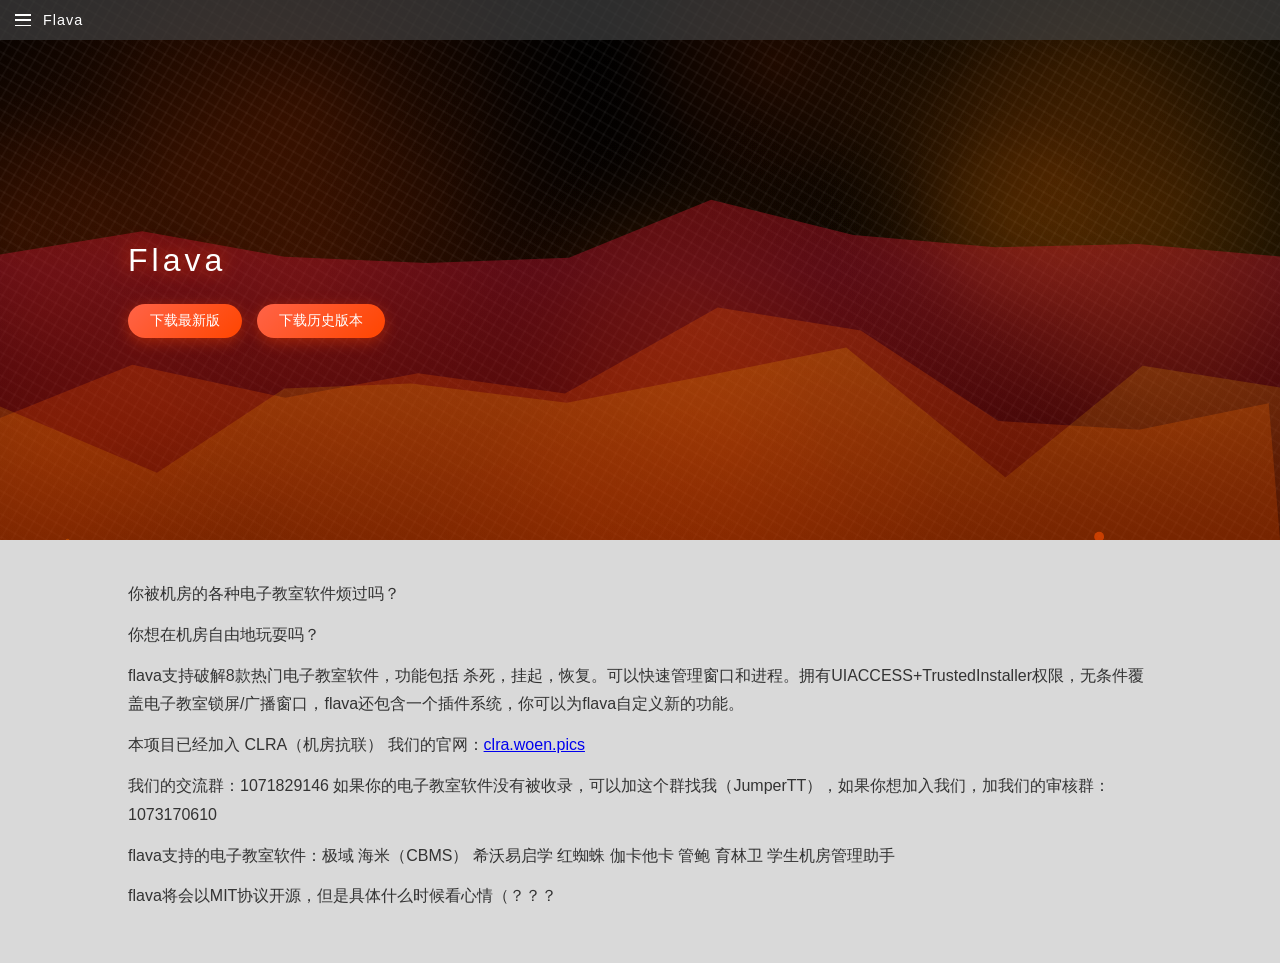
<file: index.html>
<!DOCTYPE html>
<html lang="zh-CN">
<head>
    <meta charset="UTF-8">
    <meta name="viewport" content="width=device-width, initial-scale=1.0">
    <title>Flava</title>
    <style>
        * {
            margin: 0;
            padding: 0;
            box-sizing: border-box;
        }

        body {
            font-family: 'Segoe UI', Tahoma, Geneva, Verdana, sans-serif;
            overflow-x: hidden;
        }

        /* 顶部标题栏 - 变窄 */
        .top-navbar {
            position: fixed;
            top: 0;
            left: 0;
            width: 100%;
            height: 40px;
            background: rgba(65, 65, 65, 0.7);
            z-index: 4;
            display: flex;
            align-items: center;
            padding-left: 15px;
            gap: 12px; /* 图标和文字间距 */
        }

        /* 三条杠图标 - 更小，直角 */
        .menu-icon {
            width: 16px; /* 更小：从20px改为16px */
            height: 12px; /* 更小：从14px改为12px */
            display: flex;
            flex-direction: column;
            justify-content: space-between;
            cursor: pointer;
            flex-shrink: 0; /* 防止被压缩 */
        }

        .menu-icon span {
            width: 100%;
            height: 1.5px; /* 更细：从2px改为1.5px */
            background: #fff;
            border-radius: 0; /* 直角 */
        }

        /* 新增：右侧文字 Eeeee */
        .nav-text {
            color: #fff;
            font-size: 0.9rem;
            font-weight: 500;
            letter-spacing: 1px;
        }

        /* 侧边栏 */
        .sidebar {
            position: fixed;
            top: 40px;
            left: -150px;
            width: 150px;
            height: calc(100vh - 40px);
            background: rgba(65, 65, 65, 0.5);
            z-index: 4;
            transition: left 0.3s ease;
            padding: 15px;
            box-sizing: border-box;
        }

        .sidebar.active {
            left: 0;
        }

        /* 侧边栏按钮 - 方形文字样式 */
        .sidebar-btn {
            display: block;
            width: 100%;
            padding: 8px 0;
            margin-bottom: 5px;
            background: transparent;
            border: none;
            color: #fff;
            font-size: 0.9rem;
            cursor: pointer;
            text-align: left;
            text-decoration: none;
            transition: color 0.2s ease;
        }

        .sidebar-btn:hover {
            color: #ff4500;
        }

        /* 上半部分 */
        .top-section {
            height: 60vh;
            background-color: #000;
            position: relative;
            display: flex;
            flex-direction: column;
            justify-content: center;
            align-items: flex-start;
            padding-left: 10%;
            overflow: hidden;
            padding-top: 40px;
        }

        /* 网格画布 */
        .grid-canvas {
            position: absolute;
            top: 0;
            left: 0;
            width: 100%;
            height: 100%;
            z-index: 1;
            pointer-events: none;
        }

        /* 火焰画布 */
        .fire-canvas {
            position: absolute;
            top: 0;
            left: 0;
            width: 100%;
            height: 100%;
            z-index: 2;
            background-color: transparent;
        }

        /* 文字 AAAAA */
        .main-text {
            font-size: 2rem;
            color: #fff;
            z-index: 3;
            position: relative;
            letter-spacing: 4px;
            text-shadow: 0 0 20px rgba(255, 69, 0, 0.8);
        }

        /* 按钮容器 */
        .button-group {
            display: flex;
            gap: 15px;
            margin-top: 25px;
            z-index: 3;
            position: relative;
        }

        /* 橙色圆角按钮 */
        .btn {
            padding: 8px 22px;
            background: linear-gradient(135deg, #ff6347, #ff4500);
            color: white;
            border: none;
            border-radius: 20px;
            font-size: 0.85rem;
            cursor: pointer;
            transition: all 0.3s ease;
            box-shadow: 0 4px 15px rgba(255, 69, 0, 0.4);
        }

        .btn:hover {
            transform: translateY(-2px);
            box-shadow: 0 6px 20px rgba(255, 69, 0, 0.6);
        }

        /* 下半部分 */
        .bottom-section {
            min-height: 40vh;
            background-color: #000;
            position: relative;
            padding: 40px 10%;
        }

        /* 白色遮罩 */
        .white-overlay {
            position: absolute;
            top: 0;
            left: 0;
            width: 100%;
            height: 100%;
            background-color: rgba(255, 255, 255, 0.85);
            z-index: 1;
        }

        /* 底部测试文字 */
        .test-text {
            position: relative;
            z-index: 2;
            color: #333;
            line-height: 1.8;
            font-size: 1rem;
        }

        .test-text h2 {
            color: #ff4500;
            margin-bottom: 15px;
            font-size: 1.5rem;
        }

        .test-text p {
            margin-bottom: 12px;
        }
    </style>
</head>
<body>
    <!-- 顶部标题栏 -->
    <div class="top-navbar">
        <div class="menu-icon" id="menuIcon">
            <span></span>
            <span></span>
            <span></span>
        </div>
        <div class="nav-text">Flava</div> <!-- 新增文字 -->
    </div>

    <!-- 侧边栏 -->
    <div class="sidebar" id="sidebar">
        <a href="./download/index.html" target="_blank" class="sidebar-btn">下载</a>
        <a href="./docs/index.html" target="_blank" class="sidebar-btn">文档</a>
        <a href="./extradownload/index.html" target="_blank" class="sidebar-btn">拓展下载</a>
        <a href="https://b23.tv/DL07PxV" target="_blank" class="sidebar-btn">我的b站主页</a>
    </div>

    <!-- 上半部分 -->
    <section class="top-section">
        <canvas id="gridCanvas" class="grid-canvas"></canvas>
        <canvas id="fireCanvas" class="fire-canvas"></canvas>
        
        <div class="main-text">Flava</div>
        
        <div class="button-group">
            <button class="btn">下载最新版</button>
            <button class="btn">下载历史版本</button>
        </div>
    </section>

    <!-- 下半部分 -->
    <section class="bottom-section">
        <div class="white-overlay"></div>
        <div class="test-text">
            <p>你被机房的各种电子教室软件烦过吗？</p>
            <p>你想在机房自由地玩耍吗？</p>
            <p>flava支持破解8款热门电子教室软件，功能包括 杀死，挂起，恢复。可以快速管理窗口和进程。拥有UIACCESS+TrustedInstaller权限，无条件覆盖电子教室锁屏/广播窗口，flava还包含一个插件系统，你可以为flava自定义新的功能。</p>
            <p>本项目已经加入 CLRA（机房抗联） 我们的官网：<a href="https://clra.woen.pics" target="_blank">clra.woen.pics</a></p>
            <p>我们的交流群：1071829146 如果你的电子教室软件没有被收录，可以加这个群找我（JumperTT），如果你想加入我们，加我们的审核群：1073170610</p>
            <p>flava支持的电子教室软件：极域 海米（CBMS） 希沃易启学 红蜘蛛 伽卡他卡 管鲍 育林卫 学生机房管理助手</p>
            <p>flava将会以MIT协议开源，但是具体什么时候看心情（？？？</p>
        </div>
    </section>

    <script>
        const fireCanvas = document.getElementById('fireCanvas');
        const gridCanvas = document.getElementById('gridCanvas');
        const fireCtx = fireCanvas.getContext('2d');
        const gridCtx = gridCanvas.getContext('2d');
        
        // 侧边栏交互
        const menuIcon = document.getElementById('menuIcon');
        const sidebar = document.getElementById('sidebar');

        menuIcon.addEventListener('click', () => {
            sidebar.classList.toggle('active');
        });

        // 设置画布尺寸
        function resizeCanvas() {
            fireCanvas.width = fireCanvas.offsetWidth;
            fireCanvas.height = fireCanvas.offsetHeight;
            gridCanvas.width = gridCanvas.offsetWidth;
            gridCanvas.height = gridCanvas.offsetHeight;
            initFirePoints();
            initBackgroundGlows();
            initParticles();
            drawGrid();
        }
        
        window.addEventListener('resize', resizeCanvas);
        
        // 火焰点数组
        let redPoints = [];
        let orangePoints = [];
        let yellowPoints = [];
        
        // 背景光晕数组
        let backgroundGlows = [];
        
        // 粒子数组
        let particles = [];
        
        // 绘制网格
        function drawGrid() {
            gridCtx.clearRect(0, 0, gridCanvas.width, gridCanvas.height);
            
            gridCtx.strokeStyle = 'rgba(255, 255, 255, 0.2)';
            gridCtx.lineWidth = 2;
            gridCtx.globalAlpha = 0.2;
            
            gridCtx.save();
            
            gridCtx.translate(gridCanvas.width / 2, gridCanvas.height / 2);
            gridCtx.rotate(30 * Math.PI / 180);
            
            const diagonal = Math.sqrt(gridCanvas.width * gridCanvas.width + gridCanvas.height * gridCanvas.height);
            const start = -diagonal;
            const end = diagonal;
            
            for (let x = start; x <= end; x += 10) {
                gridCtx.beginPath();
                gridCtx.moveTo(x, start);
                gridCtx.lineTo(x, end);
                gridCtx.stroke();
            }
            
            for (let y = start; y <= end; y += 10) {
                gridCtx.beginPath();
                gridCtx.moveTo(start, y);
                gridCtx.lineTo(end, y);
                gridCtx.stroke();
            }
            
            gridCtx.restore();
            gridCtx.globalAlpha = 1.0;
        }
        
        // 初始化背景光晕
        function initBackgroundGlows() {
            backgroundGlows = [];
            const glowCount = 15;
            
            for (let i = 0; i < glowCount; i++) {
                backgroundGlows.push({
                    x: Math.random() * fireCanvas.width,
                    y: Math.random() * fireCanvas.height * 0.8 + fireCanvas.height * 0.1,
                    radius: Math.random() * fireCanvas.width * 0.25 + fireCanvas.width * 0.1,
                    color: Math.random() > 0.5 ? 'rgba(255, 80, 0, 0.12)' : 'rgba(255, 150, 0, 0.08)',
                    velocityX: (Math.random() - 0.5) * 2.0,
                    velocityY: (Math.random() - 0.5) * 1.5,
                    maxVelocity: 4.0,
                    minVelocity: -4.0,
                    changeCounter: 0,
                    changeInterval: Math.floor(Math.random() * 30) + 15,
                    accelerationRate: Math.random() * 0.3 + 0.1
                });
            }
        }
        
        // 初始化火焰点
        function initFirePoints() {
            redPoints = [];
            orangePoints = [];
            yellowPoints = [];
            
            const numPoints = 10;
            const segmentWidth = fireCanvas.width / (numPoints - 1);
            
            for (let i = 0; i < numPoints; i++) {
                const x = i * segmentWidth;
                const baseHeight = fireCanvas.height * 0.65;
                const randomFactor = Math.random() * 0.3 + 0.3;
                const y = baseHeight - (randomFactor * fireCanvas.height * 0.5);
                
                redPoints.push({ 
                    x, 
                    y,
                    baseY: y,
                    velocity: (Math.random() - 0.5) * 1.5,
                    maxVelocity: 4.0,
                    minVelocity: -4.0,
                    changeCounter: 0,
                    changeInterval: Math.floor(Math.random() * 80) + 40
                });
            }
            
            for (let i = 0; i < numPoints; i++) {
                const redPoint = redPoints[i];
                const baseOffsetY = Math.random() * fireCanvas.height * 0.2 + fireCanvas.height * 0.15;
                const baseOffsetX = Math.random() * 25 - 12;
                
                orangePoints.push({
                    x: redPoint.x + baseOffsetX,
                    y: redPoint.baseY + baseOffsetY,
                    baseY: redPoint.baseY,
                    baseOffsetY: baseOffsetY,
                    baseOffsetX: baseOffsetX,
                    offsetY: baseOffsetY,
                    offsetX: baseOffsetX,
                    velocityOffsetY: (Math.random() - 0.5) * 0.2,
                    velocityOffsetX: (Math.random() - 0.5) * 0.1,
                    maxVelocityOffset: 0.3,
                    minVelocityOffset: -0.3,
                    changeCounter: 0,
                    changeInterval: Math.floor(Math.random() * 90) + 45
                });
            }
            
            for (let i = 0; i < numPoints; i++) {
                const redPoint = redPoints[i];
                const baseOffsetY = Math.random() * fireCanvas.height * 0.25 + fireCanvas.height * 0.2;
                const baseOffsetX = Math.random() * 35 - 17;
                
                yellowPoints.push({
                    x: redPoint.x + baseOffsetX,
                    y: redPoint.baseY + baseOffsetY,
                    baseY: redPoint.baseY,
                    baseOffsetY: baseOffsetY,
                    baseOffsetX: baseOffsetX,
                    offsetY: baseOffsetY,
                    offsetX: baseOffsetX,
                    velocityOffsetY: (Math.random() - 0.5) * 0.3,
                    velocityOffsetX: (Math.random() - 0.5) * 0.2,
                    maxVelocityOffset: 0.5,
                    minVelocityOffset: -0.5,
                    changeCounter: 0,
                    changeInterval: Math.floor(Math.random() * 100) + 50
                });
            }
        }
        
        // 初始化粒子
        function initParticles() {
            particles = [];
            const particleCount = 20;
            
            for (let i = 0; i < particleCount; i++) {
                createParticle();
            }
        }
        
        // 创建单个粒子
        function createParticle() {
            const colors = [
                'rgba(255, 80, 0, 0.6)',
                'rgba(255, 100, 0, 0.5)',
                'rgba(255, 120, 0, 0.4)',
                'rgba(255, 140, 0, 0.3)',
                'rgba(255, 160, 0, 0.2)'
            ];
            
            particles.push({
                x: Math.random() * fireCanvas.width,
                y: fireCanvas.height + Math.random() * 50,
                size: Math.random() * 5 + 1,
                color: colors[Math.floor(Math.random() * colors.length)],
                velocityY: -(Math.random() * 3 + 1.5),
                velocityX: (Math.random() - 0.5) * 1.0,
                life: 1.0,
                decay: Math.random() * 0.008 + 0.003,
                wobble: Math.random() * 0.1,
                wobbleSpeed: Math.random() * 0.05 + 0.02
            });
        }
        
        // 绘制火焰
        function drawFire() {
            fireCtx.clearRect(0, 0, fireCanvas.width, fireCanvas.height);
            
            backgroundGlows.forEach(glow => {
                const gradient = fireCtx.createRadialGradient(
                    glow.x, glow.y, 0,
                    glow.x, glow.y, glow.radius
                );
                gradient.addColorStop(0, glow.color);
                gradient.addColorStop(0.5, glow.color.replace('0.12', '0.06').replace('0.08', '0.04'));
                gradient.addColorStop(1, 'transparent');
                
                fireCtx.fillStyle = gradient;
                fireCtx.beginPath();
                fireCtx.arc(glow.x, glow.y, glow.radius, 0, Math.PI * 2);
                fireCtx.fill();
            });
            
            updateFlameVelocities();
            updateFlamePositions();
            updateGlowPositions();
            
            // 红色火焰
            fireCtx.beginPath();
            fireCtx.moveTo(redPoints[0].x, redPoints[0].y);
            
            for (let i = 1; i < redPoints.length; i++) {
                fireCtx.lineTo(redPoints[i].x, redPoints[i].y);
            }
            
            fireCtx.lineTo(fireCanvas.width, fireCanvas.height);
            fireCtx.lineTo(0, fireCanvas.height);
            fireCtx.closePath();
            
            const redGradient = fireCtx.createLinearGradient(0, 0, 0, fireCanvas.height);
            redGradient.addColorStop(0, 'rgba(255, 40, 0, 0.4)');
            redGradient.addColorStop(0.5, 'rgba(220, 20, 60, 0.35)');
            redGradient.addColorStop(1, 'rgba(180, 0, 0, 0.3)');
            
            fireCtx.fillStyle = redGradient;
            fireCtx.fill();
            
            // 橙色火焰
            fireCtx.beginPath();
            fireCtx.moveTo(orangePoints[0].x, orangePoints[0].y);
            
            for (let i = 1; i < orangePoints.length; i++) {
                fireCtx.lineTo(orangePoints[i].x, orangePoints[i].y);
            }
            
            fireCtx.lineTo(fireCanvas.width, fireCanvas.height);
            fireCtx.lineTo(0, fireCanvas.height);
            fireCtx.closePath();
            
            const orangeGradient = fireCtx.createLinearGradient(0, 0, 0, fireCanvas.height);
            orangeGradient.addColorStop(0, 'rgba(255, 140, 0, 0.3)');
            orangeGradient.addColorStop(0.5, 'rgba(255, 100, 0, 0.25)');
            orangeGradient.addColorStop(1, 'rgba(255, 80, 0, 0.2)');
            
            fireCtx.fillStyle = orangeGradient;
            fireCtx.fill();
            
            // 黄色火焰
            fireCtx.beginPath();
            fireCtx.moveTo(yellowPoints[0].x, yellowPoints[0].y);
            
            for (let i = 1; i < yellowPoints.length; i++) {
                fireCtx.lineTo(yellowPoints[i].x, yellowPoints[i].y);
            }
            
            fireCtx.lineTo(fireCanvas.width, fireCanvas.height);
            fireCtx.lineTo(0, fireCanvas.height);
            fireCtx.closePath();
            
            const yellowGradient = fireCtx.createLinearGradient(0, 0, 0, fireCanvas.height);
            yellowGradient.addColorStop(0, 'rgba(255, 240, 50, 0.25)');
            yellowGradient.addColorStop(0.5, 'rgba(255, 200, 0, 0.2)');
            yellowGradient.addColorStop(1, 'rgba(255, 150, 0, 0.15)');
            
            fireCtx.fillStyle = yellowGradient;
            fireCtx.fill();
            
            updateAndDrawParticles();
        }
        
        // 更新和绘制粒子
        function updateAndDrawParticles() {
            particles = particles.filter(particle => particle.life > 0);
            
            if (particles.length < 80) {
                const newParticles = Math.floor(Math.random() * 2) + 1;
                for (let i = 0; i < newParticles; i++) {
                    createParticle();
                }
            }
            
            particles.forEach(particle => {
                particle.x += particle.velocityX + Math.sin(Date.now() * particle.wobbleSpeed) * particle.wobble;
                particle.y += particle.velocityY;
                
                particle.life -= particle.decay;
                
                fireCtx.globalAlpha = particle.life;
                fireCtx.fillStyle = particle.color;
                fireCtx.beginPath();
                fireCtx.arc(particle.x, particle.y, particle.size, 0, Math.PI * 2);
                fireCtx.fill();
                fireCtx.globalAlpha = 1.0;
            });
        }
        
        // 更新火焰点的速度
        function updateFlameVelocities() {
            redPoints.forEach(point => {
                point.changeCounter++;
                
                if (point.changeCounter >= point.changeInterval) {
                    point.changeCounter = 0;
                    point.changeInterval = Math.floor(Math.random() * 80) + 40;
                    
                    const acceleration = (Math.random() - 0.5) * 0.8;
                    point.velocity += acceleration;
                }
                
                const minY = point.baseY - 120;
                const maxY = point.baseY + 120;
                
                if (point.y > maxY - 30) {
                    point.velocity -= 0.3;
                }
                if (point.y < minY + 30) {
                    point.velocity += 0.3;
                }
                
                point.velocity = Math.max(point.minVelocity, Math.min(point.maxVelocity, point.velocity));
                point.velocity *= 0.99;
            });
            
            orangePoints.forEach(point => {
                point.changeCounter++;
                
                if (point.changeCounter >= point.changeInterval) {
                    point.changeCounter = 0;
                    point.changeInterval = Math.floor(Math.random() * 90) + 45;
                    
                    const accelerationY = (Math.random() - 0.5) * 0.15;
                    const accelerationX = (Math.random() - 0.5) * 0.08;
                    point.velocityOffsetY += accelerationY;
                    point.velocityOffsetX += accelerationX;
                }
                
                const minOffsetY = point.baseOffsetY - 15;
                const maxOffsetY = point.baseOffsetY + 15;
                const minOffsetX = point.baseOffsetX - 10;
                const maxOffsetX = point.baseOffsetX + 10;
                
                if (point.offsetY > maxOffsetY - 5) {
                    point.velocityOffsetY -= 0.08;
                }
                if (point.offsetY < minOffsetY + 5) {
                    point.velocityOffsetY += 0.08;
                }
                
                if (point.offsetX > maxOffsetX - 5) {
                    point.velocityOffsetX -= 0.04;
                }
                if (point.offsetX < minOffsetX + 5) {
                    point.velocityOffsetX += 0.04;
                }
                
                point.velocityOffsetY = Math.max(point.minVelocityOffset, Math.min(point.maxVelocityOffset, point.velocityOffsetY));
                point.velocityOffsetX = Math.max(point.minVelocityOffset, Math.min(point.maxVelocityOffset, point.velocityOffsetX));
                
                point.velocityOffsetY *= 0.98;
                point.velocityOffsetX *= 0.98;
            });
            
            yellowPoints.forEach(point => {
                point.changeCounter++;
                
                if (point.changeCounter >= point.changeInterval) {
                    point.changeCounter = 0;
                    point.changeInterval = Math.floor(Math.random() * 100) + 50;
                    
                    const accelerationY = (Math.random() - 0.5) * 0.2;
                    const accelerationX = (Math.random() - 0.5) * 0.1;
                    point.velocityOffsetY += accelerationY;
                    point.velocityOffsetX += accelerationX;
                }
                
                const minOffsetY = point.baseOffsetY - 20;
                const maxOffsetY = point.baseOffsetY + 20;
                const minOffsetX = point.baseOffsetX - 15;
                const maxOffsetX = point.baseOffsetX + 15;
                
                if (point.offsetY > maxOffsetY - 5) {
                    point.velocityOffsetY -= 0.1;
                }
                if (point.offsetY < minOffsetY + 5) {
                    point.velocityOffsetY += 0.1;
                }
                
                if (point.offsetX > maxOffsetX - 5) {
                    point.velocityOffsetX -= 0.05;
                }
                if (point.offsetX < minOffsetX + 5) {
                    point.velocityOffsetX += 0.05;
                }
                
                point.velocityOffsetY = Math.max(point.minVelocityOffset, Math.min(point.maxVelocityOffset, point.velocityOffsetY));
                point.velocityOffsetX = Math.max(point.minVelocityOffset, Math.min(point.maxVelocityOffset, point.velocityOffsetX));
                
                point.velocityOffsetY *= 0.98;
                point.velocityOffsetX *= 0.98;
            });
        }
        
        // 更新火焰点的位置
        function updateFlamePositions() {
            redPoints.forEach(point => {
                point.y += point.velocity;
                
                const minY = point.baseY - 120;
                const maxY = point.baseY + 120;
                point.y = Math.max(minY, Math.min(maxY, point.y));
            });
            
            orangePoints.forEach((point, index) => {
                const redPoint = redPoints[index];
                
                point.offsetY += point.velocityOffsetY;
                point.offsetX += point.velocityOffsetX;
                
                const minOffsetY = point.baseOffsetY - 15;
                const maxOffsetY = point.baseOffsetY + 15;
                const minOffsetX = point.baseOffsetX - 10;
                const maxOffsetX = point.baseOffsetX + 10;
                
                point.offsetY = Math.max(minOffsetY, Math.min(maxOffsetY, point.offsetY));
                point.offsetX = Math.max(minOffsetX, Math.min(maxOffsetX, point.offsetX));
                
                point.x = redPoint.x + point.offsetX;
                point.y = redPoint.y + point.offsetY;
            });
            
            yellowPoints.forEach((point, index) => {
                const redPoint = redPoints[index];
                
                point.offsetY += point.velocityOffsetY;
                point.offsetX += point.velocityOffsetX;
                
                const minOffsetY = point.baseOffsetY - 20;
                const maxOffsetY = point.baseOffsetY + 20;
                const minOffsetX = point.baseOffsetX - 15;
                const maxOffsetX = point.baseOffsetX + 15;
                
                point.offsetY = Math.max(minOffsetY, Math.min(maxOffsetY, point.offsetY));
                point.offsetX = Math.max(minOffsetX, Math.min(maxOffsetX, point.offsetX));
                
                point.x = redPoint.x + point.offsetX;
                point.y = redPoint.y + point.offsetY;
            });
        }
        
        // 更新背景光晕的位置
        function updateGlowPositions() {
            backgroundGlows.forEach(glow => {
                glow.changeCounter++;
                
                if (glow.changeCounter >= glow.changeInterval) {
                    glow.changeCounter = 0;
                    glow.changeInterval = Math.floor(Math.random() * 30) + 15;
                    
                    const accelX = (Math.random() - 0.5) * glow.accelerationRate;
                    const accelY = (Math.random() - 0.5) * glow.accelerationRate;
                    glow.velocityX += accelX;
                    glow.velocityY += accelY;
                }
                
                glow.velocityX = Math.max(glow.minVelocity, Math.min(glow.maxVelocity, glow.velocityX));
                glow.velocityY = Math.max(glow.minVelocity, Math.min(glow.maxVelocity, glow.velocityY));
                
                glow.velocityX *= 0.98;
                glow.velocityY *= 0.98;
                
                glow.x += glow.velocityX;
                glow.y += glow.velocityY;
                
                if (glow.x < 0 || glow.x > fireCanvas.width) {
                    glow.velocityX *= -0.8;
                    glow.x = Math.max(0, Math.min(fireCanvas.width, glow.x));
                }
                if (glow.y < 0 || glow.y > fireCanvas.height) {
                    glow.velocityY *= -0.8;
                    glow.y = Math.max(0, Math.min(fireCanvas.height, glow.y));
                }
            });
        }
        
        // 动画循环
        function animate() {
            drawFire();
            requestAnimationFrame(animate);
        }
        
        // 初始绘制
        resizeCanvas();
        animate();
    </script>
</body>
</html>
</file>
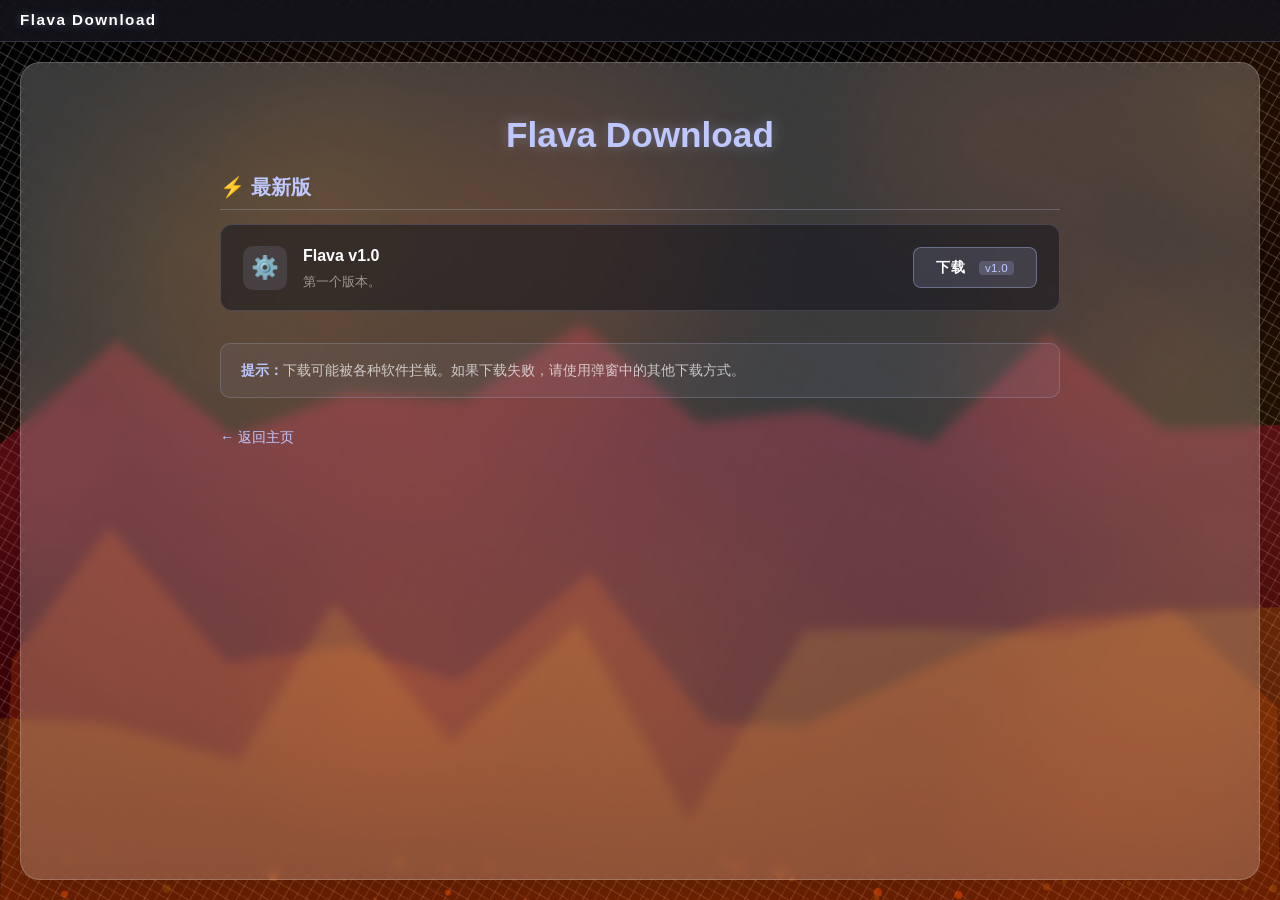
<file: download/index.html>
<!DOCTYPE html>
<html lang="zh-CN">
<head>
    <meta charset="UTF-8" />
    <meta name="viewport" content="width=device-width, initial-scale=1.0" />
    <title>Flava Download</title>
    <link rel="stylesheet" href="style.css" />
</head>
<body>
    <!-- ========== 顶部导航栏 ========== -->
    <nav class="top-navbar">
        <div class="nav-text">Flava Download</div>
    </nav>

    <!-- ========== 背景画布 ========== -->
    <canvas id="gridCanvas" class="grid-canvas"></canvas>
    <canvas id="fireCanvas" class="fire-canvas"></canvas>

    <!-- ========== 半透明白色圆角矩形背景 ========== -->
    <div class="content-bg" id="contentBg"></div>

    <!-- ========== 主内容区 ========== -->
    <main class="content-wrapper" id="contentWrapper">
        <div id="app">
            <h1 class="page-title">Flava Download</h1>

            <!-- 最新版 -->
            <div class="download-section">
                <div class="download-section-title">⚡ 最新版</div>

                <div class="download-card">
                    <div class="download-info">
                        <div class="download-icon">⚙️</div>
                        <div class="download-text">
                            <span class="download-name">Flava v1.0</span>
                            <span class="download-meta">第一个版本。</span>
                        </div>
                    </div>
                    <button class="download-btn" data-version="1.0" data-file="flava1.0.exe" data-size="7.51MB">下载</button>
                </div>
                
            </div>
            
            <div class="notice-box">
                <strong>提示：</strong>下载可能被各种软件拦截。如果下载失败，请使用弹窗中的其他下载方式。
            </div>

            <a href="https://flava.woen.pics" class="back-home" id="backHomeBtn">← 返回主页</a>
        </div>
    </main>

    <!-- ========== 下载弹窗 ========== -->
    <div class="dialog-overlay" id="dialogOverlay">
        <div class="dialog-box">
            <button class="dialog-close" id="dialogClose" type="button">✕</button>
            <h2 class="dialog-title" id="dialogTitle">下载</h2>
            <p class="dialog-desc" id="dialogDesc">由于下载可能被各种方式拦截，这里准备了多种方式下载</p>

            <!-- 方式1：直接下载 -->
            <div class="dlg-section">
                <div class="dlg-section-title">1. 直接下载</div>
                <button class="dlg-btn" id="btnDirectDownload" type="button">点击下载</button>
            </div>

            <!-- 方式2：写入文件 -->
            <div class="dlg-section">
                <div class="dlg-section-title">2. 直接写入文件</div>
                <div class="dlg-btn-row">
                    <button class="dlg-btn" id="btnPickDir" type="button">选择位置</button>
                    <button class="dlg-btn" id="btnWriteFile" type="button" disabled>开始下载</button>
                </div>
                <div class="dlg-progress-wrap">
                    <div class="dlg-progress-bar" id="progressBar"></div>
                </div>
                <div class="dlg-progress-text" id="progressText">等待操作...</div>
            </div>

            <!-- 方式3：base64 复制 -->
            <div class="dlg-section">
                <div class="dlg-section-title">3. base64 复制解码</div>
                <button class="dlg-btn" id="btnEncodeCopy" type="button">开始获取并编码</button>
                <div class="dlg-textarea-wrap">
                    <textarea class="dlg-textarea dlg-textarea-readonly" id="base64Readonly" readonly placeholder="点击上方按钮获取编码..."></textarea>
                    <button class="dlg-copy-btn" id="btnCopy" type="button">复制</button>
                </div>
                <a href="https://www.baidu.com" target="_blank" rel="noopener" class="dlg-tutorial-link">不会使用？点击查看教程</a>
            </div>

            <!-- 方式4：base64 拖拽 -->
            <div class="dlg-section">
                <div class="dlg-section-title">4. base64 拖拽解码</div>
                <button class="dlg-btn" id="btnEncodeDrag" type="button">开始获取并编码</button>
                <textarea class="dlg-textarea" id="base64Editable" placeholder="点击上方按钮获取编码..."></textarea>
                <a href="https://www.baidu.com" target="_blank" rel="noopener" class="dlg-tutorial-link">不会使用？点击查看教程</a>
            </div>
        </div>
    </div>

    <!-- ========== 脚本 ========== -->
    <!-- 顺序很重要：先 dialog（操作 DOM），再 bg-animation（纯画布，失败不影响功能） -->
    <script src="download-dialog.js"></script>
    <script src="bg-animation.js"></script>
</body>
</html>
</file>
<file: download/style.css>
/* ============================================================
   Flava Download — 样式表
   · 背景画布（fixed 全屏）
   · 顶部导航栏
   · 半透明白色圆角矩形背景（20% 透明度）
   · 下载卡片白色系 + 标题 rgb(190,200,255)
   · 下载弹窗样式
   ============================================================ */

/* ---------- Reset ---------- */
*, *::before, *::after { margin: 0; padding: 0; box-sizing: border-box; }

html, body {
    margin: 0 !important;
    padding: 0 !important;
    width: 100%;
    height: 100%;
}

body {
    font-family: 'Segoe UI', 'PingFang SC', 'Microsoft YaHei', sans-serif;
    background: #000;
    color: #ffffff;
    overflow: hidden;
    line-height: 1.6;
}

a { color: rgb(190, 200, 255); text-decoration: none; }
a:hover { color: #ffffff; }

/* ---------- 顶部导航栏 ---------- */
.top-navbar {
    position: fixed !important;
    top: 0 !important;
    left: 0 !important;
    width: 100% !important;
    height: 42px;
    background: rgba(20, 20, 28, 0.82);
    backdrop-filter: blur(10px);
    -webkit-backdrop-filter: blur(10px);
    z-index: 9999;
    display: flex;
    align-items: center;
    padding-left: 20px;
    gap: 12px;
    border-bottom: 1px solid rgba(190, 200, 255, 0.2);
    margin: 0 !important;
}

.nav-text {
    color: #fff;
    font-size: 0.95rem;
    font-weight: 600;
    letter-spacing: 1.5px;
    text-shadow: 0 0 10px rgba(190, 200, 255, 0.4);
}

/* ---------- 背景画布 ---------- */
.grid-canvas {
    position: fixed;
    top: 0; left: 0;
    width: 100vw; height: 100vh;
    z-index: 0;
    pointer-events: none;
}
.fire-canvas {
    position: fixed;
    top: 0; left: 0;
    width: 100vw; height: 100vh;
    z-index: 1;
    pointer-events: none;
}

/* ---------- 半透明白色圆角矩形背景 ---------- */
.content-bg {
    position: fixed;
    z-index: 5;
    top: 62px;
    left: 20px;
    right: 20px;
    bottom: 20px;
    background: rgba(255, 255, 255, 0.20);
    border-radius: 20px;
    backdrop-filter: blur(6px);
    -webkit-backdrop-filter: blur(6px);
    border: 1px solid rgba(255, 255, 255, 0.18);
    box-shadow: 0 8px 32px rgba(0, 0, 0, 0.15);
    pointer-events: none;
}

/* ---------- 内容滚动容器 ---------- */
.content-wrapper {
    position: fixed;
    z-index: 10;
    top: 67px;
    left: 25px;
    right: 25px;
    bottom: 25px;
    overflow-y: auto;
    overflow-x: hidden;
}

/* ---------- 主内容区 ---------- */
body .content-wrapper #app {
    position: relative;
    z-index: 1;
    padding: 40px 30px 30px 30px;
    max-width: 900px;
    margin: 0 auto;
}

/* ---------- 页面标题 ---------- */
.page-title {
    color: rgb(190, 200, 255);
    font-size: 2.2rem;
    font-weight: 700;
    text-shadow: 0 0 14px rgba(190, 200, 255, 0.35);
    margin-bottom: 8px;
    text-align: center;
}

.page-subtitle {
    color: rgba(255, 255, 255, 0.65);
    font-size: 1rem;
    text-align: center;
    margin-bottom: 36px;
}

/* ---------- 下载卡片 ---------- */
.download-section { margin-bottom: 32px; }

.download-section-title {
    color: rgb(190, 200, 255);
    font-size: 1.25rem;
    font-weight: 700;
    margin-bottom: 14px;
    padding-bottom: 6px;
    border-bottom: 1px solid rgba(190, 200, 255, 0.25);
}

.download-card {
    display: flex;
    align-items: center;
    justify-content: space-between;
    background: rgba(20, 20, 28, 0.55);
    border: 1px solid rgba(190, 200, 255, 0.18);
    border-radius: 12px;
    padding: 18px 22px;
    margin-bottom: 12px;
    transition: all 0.25s;
}
.download-card:hover {
    background: rgba(190, 200, 255, 0.08);
    border-color: rgba(190, 200, 255, 0.35);
    box-shadow: 0 4px 20px rgba(190, 200, 255, 0.1);
}

.download-info { display: flex; align-items: center; gap: 16px; }

.download-icon {
    width: 44px; height: 44px;
    border-radius: 10px;
    background: rgba(190, 200, 255, 0.12);
    display: flex; align-items: center; justify-content: center;
    font-size: 1.4rem; flex-shrink: 0;
}

.download-text { display: flex; flex-direction: column; gap: 2px; }
.download-name { color: #ffffff; font-size: 1rem; font-weight: 600; }
.download-meta { color: rgba(255, 255, 255, 0.5); font-size: 0.82rem; }

/* ---------- 下载按钮（版本徽标） ---------- */
.download-btn {
    display: inline-flex;
    align-items: center;
    gap: 8px;
    padding: 10px 22px;
    background: rgba(190, 200, 255, 0.15);
    border: 1px solid rgba(190, 200, 255, 0.35);
    border-radius: 8px;
    color: #ffffff;
    font-size: 0.9rem;
    font-weight: 600;
    cursor: pointer;
    transition: all 0.25s;
    white-space: nowrap;
    letter-spacing: 0.5px;
}
.download-btn:hover {
    background: rgba(190, 200, 255, 0.28);
    border-color: rgb(190, 200, 255);
    color: #ffffff;
    box-shadow: 0 0 16px rgba(190, 200, 255, 0.25);
    transform: translateY(-1px);
}

.download-btn[data-version] { position: relative; }
.download-btn[data-version]::after {
    content: 'v' attr(data-version);
    display: inline-block;
    margin-left: 6px;
    padding: 1px 6px;
    background: rgba(190, 200, 255, 0.2);
    border-radius: 4px;
    font-size: 0.72rem;
    font-weight: 500;
    color: rgb(190, 200, 255);
    letter-spacing: 0.3px;
}
.download-btn[data-version]:hover::after { background: rgba(190, 200, 255, 0.35); }

/* ---------- 提示信息 ---------- */
.notice-box {
    background: rgba(190, 200, 255, 0.06);
    border: 1px solid rgba(190, 200, 255, 0.2);
    border-radius: 10px;
    padding: 14px 20px;
    margin-top: 24px;
    color: rgba(255, 255, 255, 0.7);
    font-size: 0.88rem;
    line-height: 1.8;
}
.notice-box strong { color: rgb(190, 200, 255); }

/* ---------- 返回主页按钮 ---------- */
.back-home {
    display: inline-flex;
    align-items: center;
    gap: 6px;
    margin-top: 28px;
    color: rgb(190, 200, 255);
    font-size: 0.9rem;
    transition: color 0.2s;
}
.back-home:hover { color: #ffffff; }

/* ============================================================
   弹窗样式
   ============================================================ */
.dialog-overlay {
    position: fixed;
    top: 0; left: 0;
    width: 100vw; height: 100vh;
    background: rgba(0, 0, 0, 0.6);
    backdrop-filter: blur(4px);
    -webkit-backdrop-filter: blur(4px);
    z-index: 10000;
    display: flex;
    align-items: center;
    justify-content: center;
    opacity: 0;
    pointer-events: none;
    transition: opacity 0.3s ease;
}
.dialog-overlay.active { opacity: 1; pointer-events: auto; }

.dialog-box {
    position: relative;
    width: 90%;
    max-width: 680px;
    max-height: 85vh;
    overflow-y: auto;
    background: rgba(28, 28, 40, 0.95);
    border: 1px solid rgba(190, 200, 255, 0.25);
    border-radius: 16px;
    padding: 32px 28px 28px 28px;
    box-shadow: 0 16px 64px rgba(0, 0, 0, 0.5), 0 0 32px rgba(190, 200, 255, 0.08);
    transform: translateY(20px) scale(0.97);
    transition: transform 0.3s ease;
}
.dialog-overlay.active .dialog-box { transform: translateY(0) scale(1); }

.dialog-close {
    position: absolute;
    top: 14px; right: 14px;
    width: 32px; height: 32px;
    border: none;
    background: rgba(190, 200, 255, 0.1);
    color: rgb(190, 200, 255);
    font-size: 1.1rem;
    border-radius: 8px;
    cursor: pointer;
    display: flex; align-items: center; justify-content: center;
    transition: all 0.2s;
}
.dialog-close:hover { background: rgba(190, 200, 255, 0.25); color: #fff; }

.dialog-title {
    color: rgb(190, 200, 255);
    font-size: 1.5rem;
    font-weight: 700;
    text-shadow: 0 0 12px rgba(190, 200, 255, 0.3);
    margin-bottom: 6px;
}
.dialog-desc {
    color: rgba(255, 255, 255, 0.6);
    font-size: 0.88rem;
    margin-bottom: 22px;
    line-height: 1.7;
}

.dlg-section {
    margin-bottom: 22px;
    padding-bottom: 18px;
    border-bottom: 1px solid rgba(190, 200, 255, 0.12);
}
.dlg-section:last-child { border-bottom: none; margin-bottom: 0; padding-bottom: 0; }

.dlg-section-title {
    color: rgb(190, 200, 255);
    font-size: 1rem;
    font-weight: 600;
    margin-bottom: 10px;
}

.dlg-btn {
    display: inline-flex;
    align-items: center;
    justify-content: center;
    padding: 9px 20px;
    background: rgba(190, 200, 255, 0.12);
    border: 1px solid rgba(190, 200, 255, 0.3);
    border-radius: 8px;
    color: #ffffff;
    font-size: 0.85rem;
    font-weight: 600;
    cursor: pointer;
    transition: all 0.2s;
    letter-spacing: 0.3px;
    margin-right: 8px;
    margin-bottom: 6px;
}
.dlg-btn:hover:not(:disabled) {
    background: rgba(190, 200, 255, 0.22);
    border-color: rgb(190, 200, 255);
    box-shadow: 0 0 12px rgba(190, 200, 255, 0.2);
}
.dlg-btn:disabled { opacity: 0.4; cursor: not-allowed; }

.dlg-btn-row { display: flex; flex-wrap: wrap; gap: 4px; margin-bottom: 10px; }

.dlg-progress-wrap {
    width: 100%;
    height: 10px;
    background: rgba(190, 200, 255, 0.08);
    border-radius: 5px;
    overflow: hidden;
    margin-top: 8px;
    border: 1px solid rgba(190, 200, 255, 0.15);
}
.dlg-progress-bar {
    height: 100%;
    width: 0%;
    background: linear-gradient(90deg, rgba(190,200,255,0.6), rgba(190,200,255,0.9));
    border-radius: 5px;
    transition: width 0.2s ease;
}
.dlg-progress-text { font-size: 0.78rem; color: rgba(255,255,255,0.5); margin-top: 6px; }

.dlg-textarea-wrap { position: relative; margin-top: 10px; }
.dlg-textarea {
    width: 100%;
    min-height: 90px;
    max-height: 160px;
    padding: 12px 14px;
    padding-right: 60px;
    background: rgba(20, 20, 28, 0.7);
    border: 1px solid rgba(190, 200, 255, 0.18);
    border-radius: 8px;
    color: rgba(255, 255, 255, 0.85);
    font-size: 0.78rem;
    font-family: 'Consolas', 'Monaco', 'Courier New', monospace;
    line-height: 1.5;
    resize: vertical;
    word-break: break-all;
}
.dlg-textarea:focus { outline: none; border-color: rgba(190,200,255,0.45); box-shadow: 0 0 8px rgba(190,200,255,0.12); }
.dlg-textarea-readonly { user-select: none; -webkit-user-select: none; }
.dlg-textarea-readonly:focus { border-color: rgba(190,200,255,0.18); box-shadow: none; }

.dlg-copy-btn {
    position: absolute;
    top: 8px; right: 8px;
    padding: 5px 12px;
    background: rgba(190, 200, 255, 0.15);
    border: 1px solid rgba(190, 200, 255, 0.3);
    border-radius: 6px;
    color: #fff;
    font-size: 0.78rem;
    font-weight: 600;
    cursor: pointer;
    transition: all 0.2s;
    z-index: 2;
}
.dlg-copy-btn:hover { background: rgba(190, 200, 255, 0.28); border-color: rgb(190, 200, 255); }
.dlg-copy-btn.copied { background: rgba(80,200,120,0.25); border-color: rgba(80,200,120,0.5); color: #a0f0c0; }

.dlg-tutorial-link {
    display: inline-block;
    margin-top: 8px;
    font-size: 0.8rem;
    color: rgba(190, 200, 255, 0.7);
    transition: color 0.2s;
}
.dlg-tutorial-link:hover { color: #ffffff; text-decoration: underline; }

/* ---------- 响应式 ---------- */
@media (max-width: 768px) {
    .content-bg { top: 56px; left: 12px; right: 12px; bottom: 12px; border-radius: 14px; }
    .content-wrapper { top: 61px; left: 17px; right: 17px; bottom: 17px; border-radius: 14px; }
    body .content-wrapper #app { padding: 24px 16px; }
    .page-title { font-size: 1.6rem; }
    .download-card { flex-direction: column; align-items: flex-start; gap: 14px; padding: 16px; }
    .download-btn { width: 100%; justify-content: center; }
    .dialog-box { padding: 28px 18px 20px 18px; }
    .dlg-btn { width: 100%; margin-right: 0; }
}

/* ---------- 滚动条美化 ---------- */
::-webkit-scrollbar { width: 8px; height: 8px; }
::-webkit-scrollbar-track { background: rgba(0,0,0,0.3); }
::-webkit-scrollbar-thumb { background: rgba(190,200,255,0.25); border-radius: 4px; }
::-webkit-scrollbar-thumb:hover { background: rgba(190,200,255,0.45); }

/* ---------- 隐藏 docsify 残留 ---------- */
.sidebar-toggle { display: none !important; }
body { padding-top: 0 !important; }
</file>
